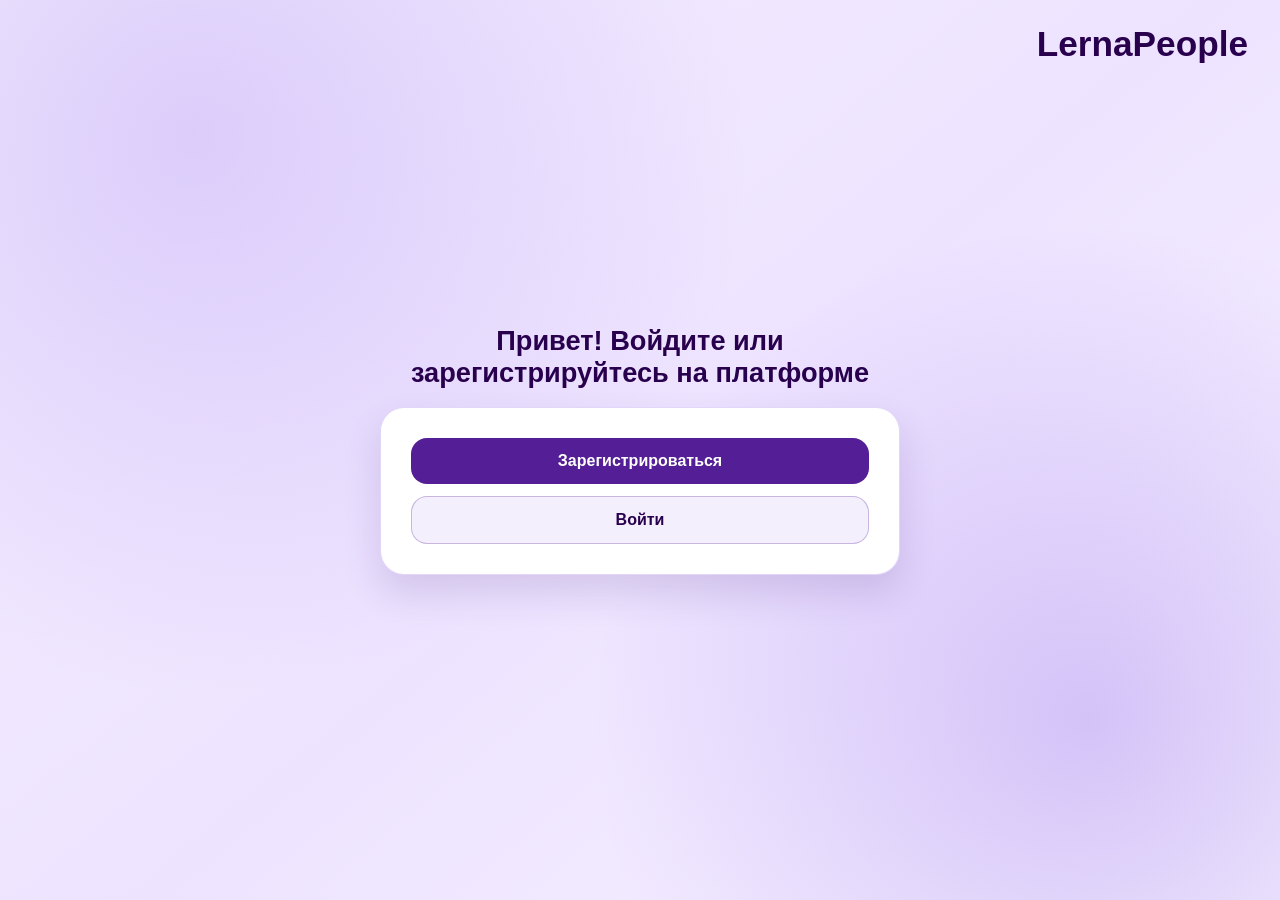
<file: index.html>
<!doctype html>
<html lang="ru">
  <head>
    <meta charset="UTF-8" />
    <meta name="viewport" content="width=device-width, initial-scale=1.0" />
    <title>LernaPeople — Авторизация</title>
    <link rel="stylesheet" href="styles.css" />
  </head>
  <body class="auth-page">
    <p class="auth-brand">LernaPeople</p>

    <main class="auth-layout" aria-labelledby="auth-welcome-title">
      <h1 id="auth-welcome-title" class="auth-welcome-title">Привет! Войдите или зарегистрируйтесь на платформе</h1>

      <section class="auth-card" aria-labelledby="auth-title">
        <div id="auth-chooser" class="auth-chooser">
          <button id="go-register" class="button auth-submit auth-submit--accent" type="button">Зарегистрироваться</button>
          <button id="go-login" class="button button--secondary auth-submit auth-submit--outline" type="button">Войти</button>
        </div>

        <form id="auth-form" class="auth-form auth-form--hidden" novalidate>
          <h2 id="auth-title" class="auth-form__title">Придумайте:</h2>

          <label class="auth-label" for="email">Логин</label>
          <input id="email" name="email" class="auth-input" type="email" placeholder="name@company.com" required />

          <label class="auth-label" for="password">Пароль</label>
          <input
            id="password"
            name="password"
            class="auth-input"
            type="password"
            placeholder="Минимум 8 символов"
            autocomplete="current-password"
            required
          />

          <p class="auth-hint">
            Пароль: от 8 символов, минимум 1 заглавная латинская буква и 1 цифра. Русские буквы запрещены.
          </p>

          <p id="auth-error" class="auth-message auth-message--error" aria-live="polite"></p>
          <p id="auth-success" class="auth-message auth-message--success" aria-live="polite"></p>

          <button id="auth-submit" class="button auth-submit auth-submit--accent" type="submit">Создать аккаунт</button>
        </form>
      </section>
    </main>

    <script src="script.js"></script>
  </body>
</html>
</file>
<file: styles.css>
:root {
  --violet-dark: #29004d;
  --violet: #531e96;
  --light-violet: #713ae0;
  --light-indigo: #f3f3ff;
  --acid-green: #dbff73;
  --text-primary: #1e1630;
  --text-secondary: #685d80;
  --border-soft: rgba(83, 30, 150, 0.12);
  --shadow-soft: 0 20px 45px rgba(41, 0, 77, 0.12);
  --radius-xl: 28px;
  --radius-lg: 22px;
  --radius-md: 16px;
  --font-heading: 'Muller', 'Segoe UI', sans-serif;
  --font-body: 'Mediator', 'Segoe UI', sans-serif;
}

* {
  box-sizing: border-box;
}

body {
  margin: 0;
  min-height: 100vh;
  font-family: var(--font-body);
  color: var(--text-primary);
  background:
    radial-gradient(circle at top left, rgba(113, 58, 224, 0.18), transparent 30%),
    linear-gradient(180deg, #ffffff 0%, var(--light-indigo) 65%, #ffffff 100%);
}

button,
a {
  transition: 0.2s ease;
}

button {
  font: inherit;
  border: none;
  cursor: pointer;
}

a {
  color: inherit;
  text-decoration: none;
}

.app-shell {
  width: min(1440px, calc(100% - 32px));
  margin: 0 auto;
  padding: 24px 0 32px;
}

.panel {
  background: rgba(255, 255, 255, 0.86);
  border: 1px solid var(--border-soft);
  border-radius: var(--radius-xl);
  box-shadow: var(--shadow-soft);
  backdrop-filter: blur(18px);
}

.header,
.footer {
  display: flex;
  align-items: center;
  justify-content: space-between;
  gap: 24px;
}

.header {
  padding: 18px 24px;
  margin-bottom: 24px;
  background: rgba(41, 0, 77, 0.96);
  color: white;
  border-radius: 30px;
  box-shadow: 0 20px 40px rgba(41, 0, 77, 0.3);
}

.brand {
  display: flex;
  align-items: center;
  gap: 14px;
}

.brand__logo {
  width: 52px;
  height: 52px;
  display: grid;
  place-items: center;
  border-radius: 18px;
  background: linear-gradient(135deg, var(--acid-green), #eeffd5);
  color: var(--violet-dark);
  font-family: var(--font-heading);
  font-size: 1.5rem;
  font-weight: 800;
}

.brand h1,
.hero h2,
.section-heading h3 {
  margin: 0;
  font-family: var(--font-heading);
}

.brand__caption,
.profile-chip__button,
.hero__text,
.summary-card p,
.metric-card p,
.analytics-stats small,
.event-card span,
.footer {
  color: rgba(255, 255, 255, 0.72);
}

.brand__caption,
.eyebrow,
.text-link,
.metric-card p,
.event-card__date,
.analytics-stats span,
.summary-card span,
.footer,
.profile-chip__button {
  font-size: 0.92rem;
}

.nav {
  display: flex;
  flex-wrap: wrap;
  justify-content: center;
  gap: 8px;
}

.nav__link {
  padding: 10px 14px;
  border-radius: 999px;
  color: rgba(255, 255, 255, 0.74);
}

.nav__link:hover,
.nav__link--active {
  background: rgba(255, 255, 255, 0.12);
  color: #fff;
}

.profile-chip {
  display: flex;
  align-items: center;
  gap: 12px;
}

.profile-chip__avatar {
  width: 46px;
  height: 46px;
  display: grid;
  place-items: center;
  border-radius: 50%;
  background: linear-gradient(135deg, var(--light-violet), #9673f3);
  font-weight: 700;
}

.profile-chip__name,
.summary-card strong,
.metric-card strong,
.task-list__item span,
.event-card strong,
.analytics-stats strong,
.footer strong {
  display: block;
  margin: 0;
  font-weight: 700;
}

.profile-chip__button {
  background: transparent;
  padding: 0;
}

.dashboard {
  display: grid;
  gap: 24px;
}

.hero {
  display: grid;
  grid-template-columns: 2.1fr 1fr;
  gap: 24px;
  padding: 32px;
  background: linear-gradient(135deg, rgba(83, 30, 150, 0.97), rgba(113, 58, 224, 0.92));
  color: white;
}

.eyebrow {
  display: inline-block;
  padding: 8px 12px;
  border-radius: 999px;
  background: rgba(219, 255, 115, 0.16);
  color: var(--acid-green);
  margin-bottom: 14px;
}

.section-heading .eyebrow {
  color: var(--violet);
}

.hero h2 {
  font-size: clamp(2rem, 4vw, 3.45rem);
  line-height: 1.02;
  max-width: 12ch;
}

.hero__text {
  max-width: 62ch;
  margin: 18px 0 0;
  line-height: 1.6;
}

.hero__actions {
  display: flex;
  flex-wrap: wrap;
  gap: 14px;
  margin-top: 24px;
}

.button {
  padding: 14px 22px;
  border-radius: 16px;
  font-weight: 700;
}

.button--primary {
  background: var(--acid-green);
  color: var(--violet-dark);
}

.button--secondary {
  background: rgba(255, 255, 255, 0.12);
  color: white;
  border: 1px solid rgba(255, 255, 255, 0.2);
}

.hero__summary {
  display: grid;
  gap: 16px;
}

.summary-card {
  padding: 22px;
  border-radius: var(--radius-lg);
  background: rgba(255, 255, 255, 0.12);
  border: 1px solid rgba(255, 255, 255, 0.14);
}

.summary-card strong {
  font-size: clamp(2rem, 4vw, 2.8rem);
  margin: 8px 0;
}

.summary-card--accent {
  background: linear-gradient(135deg, rgba(219, 255, 115, 0.24), rgba(255, 255, 255, 0.12));
}

.metrics {
  display: grid;
  grid-template-columns: repeat(4, minmax(0, 1fr));
  gap: 20px;
}

.metric-card {
  padding: 24px;
  display: flex;
  align-items: center;
  gap: 18px;
}

.metric-card__icon {
  width: 58px;
  height: 58px;
  display: grid;
  place-items: center;
  border-radius: 18px;
  background: linear-gradient(180deg, rgba(113, 58, 224, 0.12), rgba(83, 30, 150, 0.12));
  font-size: 1.6rem;
}

.metric-card p,
.section-heading h3,
.task-list__item span,
.event-card span,
.analytics-stats small,
.footer,
.profile-chip__button {
  color: var(--text-secondary);
}

.metric-card strong {
  font-size: 1.9rem;
  color: var(--violet-dark);
}

.content-grid {
  display: grid;
  grid-template-columns: 1.2fr 1fr;
  gap: 24px;
}

.shortcuts,
.analytics-panel {
  grid-column: 1 / -1;
}

.shortcuts,
.list-panel,
.events-panel,
.analytics-panel,
.footer {
  padding: 28px;
}

.section-heading {
  display: flex;
  align-items: start;
  justify-content: space-between;
  gap: 16px;
  margin-bottom: 20px;
}

.text-link {
  color: var(--violet);
  font-weight: 700;
}

.shortcuts__grid {
  display: grid;
  grid-template-columns: repeat(6, minmax(0, 1fr));
  gap: 16px;
}

.shortcut-tile {
  padding: 22px 18px;
  border-radius: 22px;
  background: linear-gradient(180deg, rgba(83, 30, 150, 0.07), rgba(113, 58, 224, 0.02));
  border: 1px solid rgba(83, 30, 150, 0.08);
  color: var(--violet-dark);
  display: grid;
  gap: 10px;
  justify-items: start;
  font-size: 1.65rem;
}

.shortcut-tile span {
  font-size: 1rem;
  font-weight: 700;
}

.shortcut-tile:hover,
.button:hover,
.text-link:hover,
.nav__link:hover {
  transform: translateY(-2px);
}

.shortcut-tile--selected {
  background: linear-gradient(135deg, var(--violet-dark), var(--light-violet));
  color: white;
  box-shadow: 0 16px 35px rgba(83, 30, 150, 0.22);
}

.shortcut-tile--selected span {
  color: white;
}

.task-list,
.event-list {
  margin: 0;
  padding: 0;
  list-style: none;
}

.task-list {
  display: grid;
  gap: 14px;
}

.task-list__item {
  display: flex;
  align-items: center;
  justify-content: space-between;
  gap: 16px;
  padding: 16px 18px;
  border-radius: 18px;
  background: var(--light-indigo);
}

.task-list__item label {
  display: flex;
  align-items: center;
  gap: 12px;
}

.task-list input {
  width: 18px;
  height: 18px;
  accent-color: var(--light-violet);
}

.task-list__item time {
  font-size: 0.94rem;
  color: var(--violet);
  font-weight: 700;
}

.event-list {
  display: grid;
  gap: 14px;
}

.event-card {
  padding: 18px;
  border-radius: 20px;
  background: linear-gradient(180deg, rgba(243, 243, 255, 0.9), rgba(243, 243, 255, 0.5));
  border: 1px solid rgba(83, 30, 150, 0.08);
}

.event-card--birthday {
  background: linear-gradient(135deg, rgba(219, 255, 115, 0.28), rgba(243, 243, 255, 0.92));
}

.event-card--learning {
  background: linear-gradient(135deg, rgba(113, 58, 224, 0.12), rgba(243, 243, 255, 0.92));
}

.event-card__date {
  margin: 0 0 8px;
  color: var(--light-violet);
  font-weight: 700;
}

.analytics-layout {
  display: grid;
  grid-template-columns: 320px 1fr;
  gap: 24px;
  align-items: center;
}

.donut-card {
  display: grid;
  justify-items: center;
  gap: 16px;
  padding: 24px;
  border-radius: 24px;
  background: linear-gradient(180deg, rgba(83, 30, 150, 0.06), rgba(113, 58, 224, 0.02));
}

.donut-chart {
  width: 180px;
  aspect-ratio: 1;
  border-radius: 50%;
  display: grid;
  place-items: center;
  background:
    radial-gradient(closest-side, white 66%, transparent 67% 100%),
    conic-gradient(var(--light-violet) 0 84%, rgba(83, 30, 150, 0.12) 84% 100%);
}

.donut-chart span {
  font-family: var(--font-heading);
  font-size: 2rem;
  color: var(--violet-dark);
}

.analytics-stats {
  display: grid;
  grid-template-columns: repeat(3, minmax(0, 1fr));
  gap: 16px;
}

.analytics-stats div {
  padding: 20px;
  border-radius: 20px;
  background: var(--light-indigo);
}

.analytics-stats strong {
  margin: 8px 0 10px;
  font-size: 1.8rem;
  color: var(--violet-dark);
}

.footer {
  margin-top: 24px;
  color: var(--text-secondary);
}

@media (max-width: 1180px) {
  .header,
  .content-grid,
  .hero,
  .analytics-layout {
    grid-template-columns: 1fr;
  }

  .header {
    flex-direction: column;
    align-items: stretch;
  }

  .metrics,
  .shortcuts__grid,
  .analytics-stats {
    grid-template-columns: repeat(2, minmax(0, 1fr));
  }
}

@media (max-width: 760px) {
  .app-shell {
    width: min(100% - 20px, 1440px);
    padding-top: 12px;
  }

  .header,
  .hero,
  .shortcuts,
  .list-panel,
  .events-panel,
  .analytics-panel,
  .footer {
    padding: 20px;
    border-radius: 24px;
  }

  .metrics,
  .shortcuts__grid,
  .analytics-stats {
    grid-template-columns: 1fr;
  }

  .task-list__item,
  .footer {
    flex-direction: column;
    align-items: flex-start;
  }

  .hero h2 {
    max-width: none;
  }

  .nav {
    justify-content: flex-start;
  }
}

.auth-page {
  min-height: 100vh;
  margin: 0;
  display: grid;
  place-items: center;
  padding: 24px;
  position: relative;
  font-family: var(--font-body);
  background:
    radial-gradient(circle at 15% 15%, rgba(161, 125, 241, 0.28), transparent 42%),
    radial-gradient(circle at 85% 80%, rgba(113, 58, 224, 0.24), transparent 38%),
    linear-gradient(140deg, #f4eefe 0%, #ede3ff 52%, #f7f3ff 100%);
}

.auth-brand {
  position: absolute;
  top: 24px;
  right: 32px;
  margin: 0;
  font-family: var(--font-heading);
  color: var(--violet-dark);
  font-size: clamp(1.6rem, 2.8vw, 2.2rem);
  font-weight: 700;
}

.auth-layout {
  width: min(520px, 100%);
}

.auth-welcome-title {
  margin: 0 0 18px;
  text-align: center;
  color: var(--violet-dark);
  font-family: var(--font-heading);
  font-size: clamp(1.3rem, 2.2vw, 1.7rem);
}

.auth-card {
  background: #ffffff;
  border: 1px solid rgba(113, 58, 224, 0.2);
  border-radius: 24px;
  box-shadow: 0 18px 36px rgba(58, 24, 116, 0.14);
  padding: 30px;
  transition: transform 0.2s ease, box-shadow 0.2s ease;
}

.auth-card:hover {
  transform: translateY(-2px);
  box-shadow: 0 24px 45px rgba(58, 24, 116, 0.2);
}

.auth-chooser,
.auth-form {
  display: grid;
  gap: 12px;
}

.auth-form--hidden {
  display: none;
}

.auth-form__title {
  margin: 0 0 4px;
  font-family: var(--font-heading);
  color: var(--violet-dark);
}

.auth-label {
  font-size: 0.95rem;
  font-weight: 600;
}

.auth-input {
  width: 100%;
  border: 1px solid rgba(83, 30, 150, 0.24);
  border-radius: 12px;
  padding: 12px 14px;
  font: inherit;
}

.auth-input:focus-visible {
  outline: 2px solid rgba(83, 30, 150, 0.33);
  outline-offset: 1px;
}

.auth-hint {
  margin: 2px 0;
  color: var(--text-secondary);
  font-size: 0.86rem;
  line-height: 1.45;
}

.auth-message {
  margin: 2px 0;
  min-height: 22px;
  font-size: 0.9rem;
}

.auth-message--error {
  color: #bb1b47;
}

.auth-message--success {
  color: #18763c;
}

.auth-submit {
  width: 100%;
  justify-content: center;
}

.auth-submit--accent {
  background: var(--violet);
  color: #fff;
}

.auth-submit--outline {
  border: 1px solid rgba(83, 30, 150, 0.28);
  background: rgba(113, 58, 224, 0.08);
  color: var(--violet-dark);
}

@media (max-width: 640px) {
  .auth-brand {
    top: 18px;
    right: 18px;
  }

  .auth-card {
    padding: 22px;
  }
}
</file>
